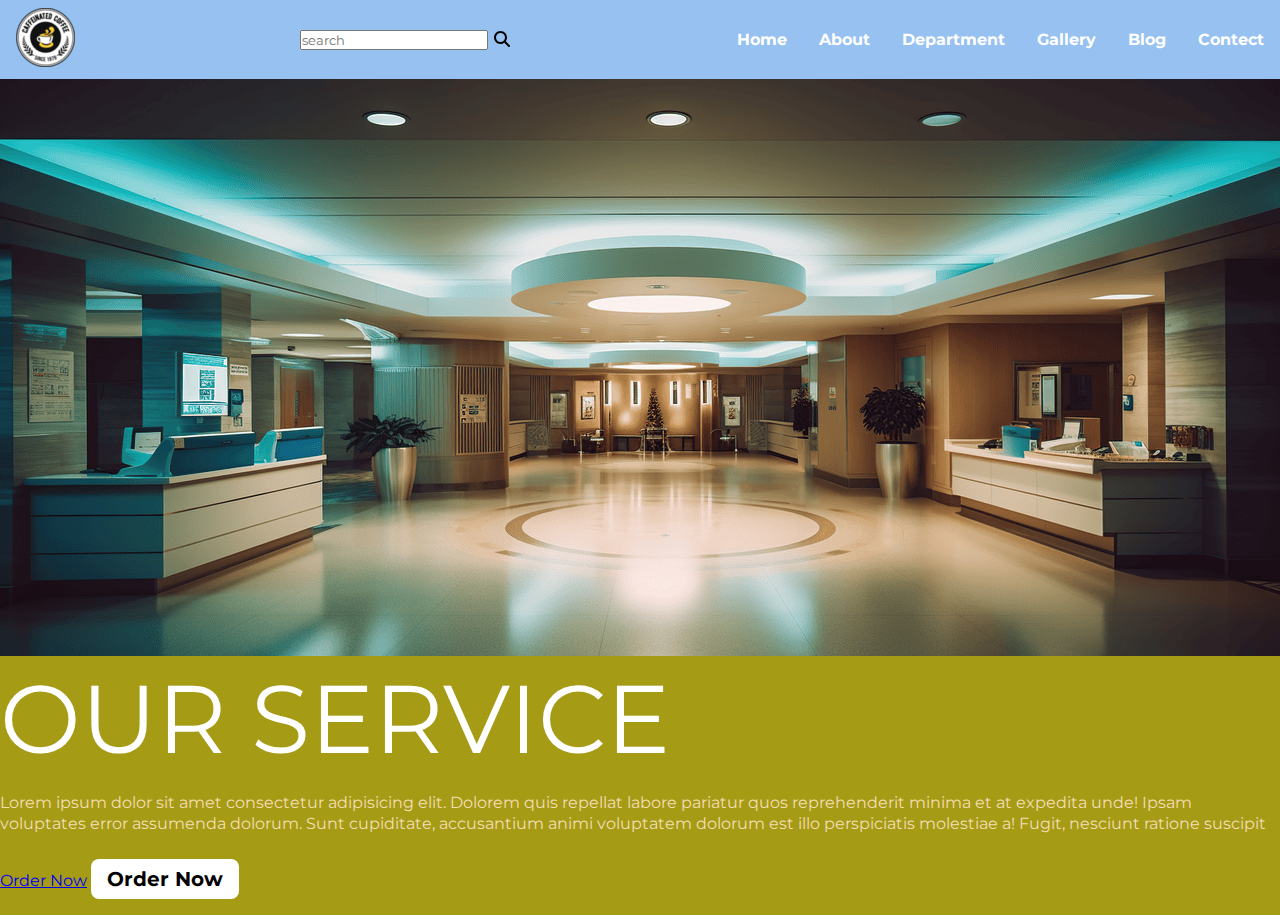
<file: index.html>
<!DOCTYPE html>
<html lang="en">
<head>
    <!--Mata Tag -->
    <meta http-equiv="Content-Type" content="text/html;charset=UTF-8">

    <!--Veiw port-->
    <meta name="viewport" content="width=device-width, initial-scale=1.0">
    
    <!--Meta SEO -->
    <meta name="description" content="">
    <meta name="keywords" content="">
    
    <!--Tital Meta-->
    <title>Akhtar Saeed Clinic</title>

    <!-- Link for Styling Parpose-->
    <link rel="stylesheet" href="css/style.css">
   

    <!--link for favicon icon-->
    <link rel="shortcut icon" href="favicon.ico" type="image/x-icon">

    <!--google fonts-->
   

<link rel="preconnect" href="https://fonts.googleapis.com">
<link rel="preconnect" href="https://fonts.gstatic.com" crossorigin>
<link href="https://fonts.googleapis.com/css2?family=Montserrat:ital,wght@0,100..900;1,100..900&display=swap" rel="stylesheet">
    
</head>

<body>
    <!-- Base Layout -->
        <!-- Main -->
        <Main>
            <header>
                 <!--Container-->
                <div class="container" id="">
                    <nav>
                        
                 <!--Navigation - Links-->
                    <div class="navigation">
                        <ul>
                            <li><a href="index.html">Home</a></li>
                            <li><a href="">About</a></li>
                            <li><a href="">Department</a></li>
                            <li><a href="">Gallery</a></li>
                            <li><a href="">Blog</a></li>
                            <li><a href="">Contect</a></li>
                        </ul>
                    </div>

                   
                    
                            <form action="search.html" class="search-from" id="">
                            <input type="search" name="" id="" class="input-search" placeholder="search">
                            <i class="fa-solid fa-magnifying-glass icon-search" ></i>
                            </form>

                        <div class="logo">
                        <a href="index.html">
                            <img src="img/Logo.png" alt="p-logo" class="p-logo">
                            
                        </a>
                        
                    </div>
                    </nav>
                </div>
                
            </header>
            <section class="section-intro-banner">
            <Div class="container col-img align-item-center">
                    <img src="img/hospital.png" alt= "img-banner" class="img-intro-banner" class="img-intro-banner">
                                        
                    </Div>
                       
                <div class="container d-flex align-item-center">
                    <div clas="col-content">
                    
                    <H1 class>OUR SERVICE</H1>
                    
                    <P>Lorem ipsum dolor sit amet consectetur adipisicing elit. Dolorem quis repellat labore pariatur quos 
                        reprehenderit minima et at expedita unde! Ipsam voluptates error assumenda dolorum. Sunt cupiditate, 
                        accusantium animi voluptatem dolorum est illo perspiciatis molestiae a! Fugit, nesciunt ratione suscipit 
                        </P>
                        <a href="cart.html">Order Now</a>
                        <button class="btn btn-primary">Order Now</button>
                    
                    </div>
                
                    
            </div>
            </section>
       
            <section class="section-black-coffee bg-pttern"> 
                      
                <div  class="col-content">
                    
            <h2></h2>




            </div>
            </section>


        </Main>
        <!--main App.ja-->
        <!--fout owsum-->
        <script> src="js/app.js"</script>
<script src="js/all.min.js"></script>

<script></script>  
</body>
</html>
</file>
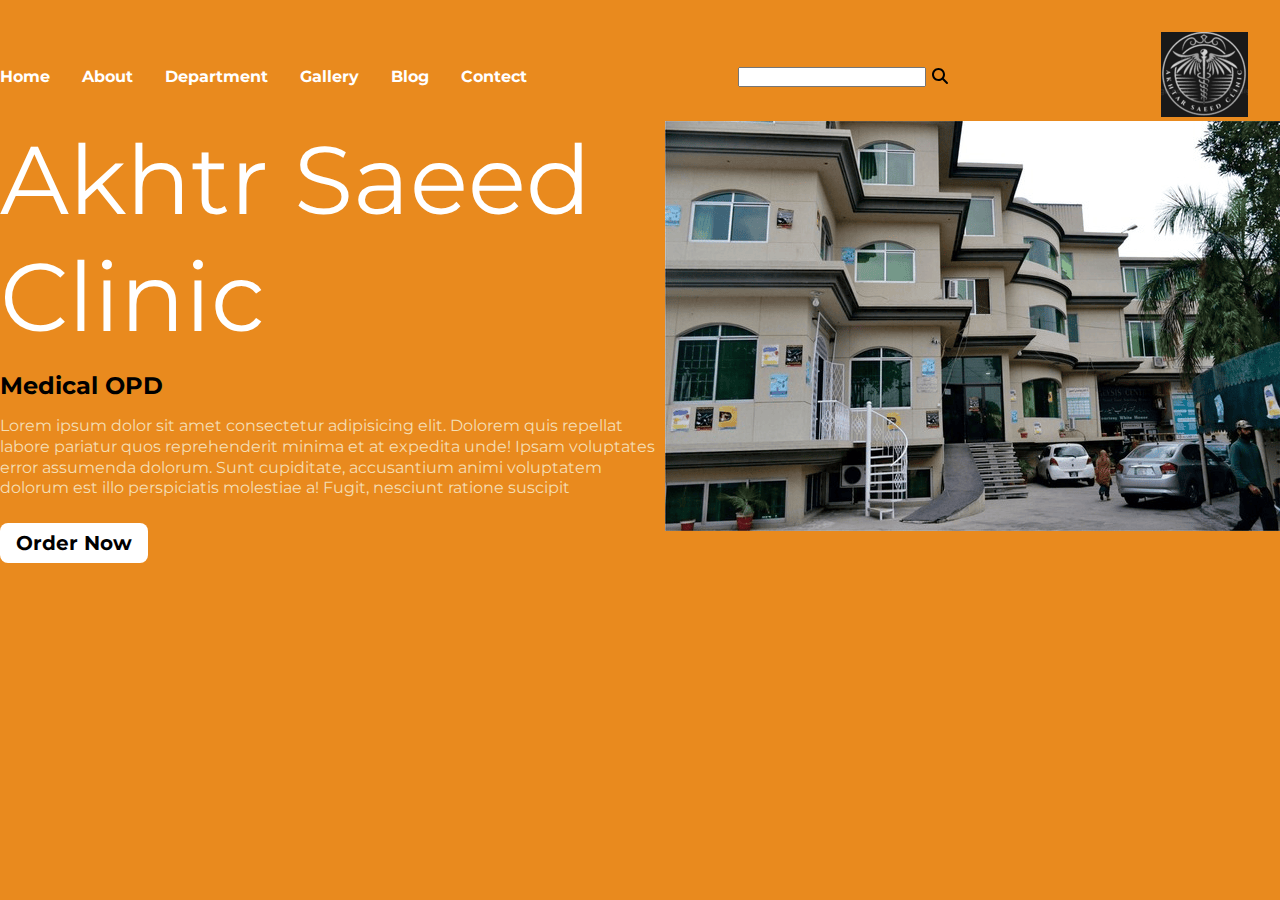
<file: project-clinic-main/project-clinic-main/index.html>
<!DOCTYPE html>
<html lang="en">
<head>
    <!--Mata Tag -->
    <meta http-equiv="Content-Type" content="text/html;charset=UTF-8">

    <!--Veiw port-->
    <meta name="viewport" content="width=device-width, initial-scale=1.0">
    
    <!--Meta SEO -->
    <meta name="description" content="">
    <meta name="keywords" content="">
    
    <!--Tital Meta-->
    <title>Akhtar Saeed Clinic</title>

    <!-- Link for Styling Parpose-->
    <link rel="stylesheet" href="css/style.css">

    <!--link for favicon icon-->
    <link rel="shortcut icon" href="favicon.ico" type="image/x-icon">

    <!--google fonts-->
   

<link rel="preconnect" href="https://fonts.googleapis.com">
<link rel="preconnect" href="https://fonts.gstatic.com" crossorigin>
<link href="https://fonts.googleapis.com/css2?family=Montserrat:ital,wght@0,100..900;1,100..900&display=swap" rel="stylesheet">
    
</head>

<body>
    <!-- Base Layout -->
        <!-- Main -->
        <Main>
            <header>
                 <!--Container-->
                <div class="container" id="">
                    <nav>
                 <!--Navigation - Links-->
                    <div class="navigation">
                        <ul>
                            <li><a href="index.html">Home</a></li>
                            <li><a href="">About</a></li>
                            <li><a href="">Department</a></li>
                            <li><a href="">Gallery</a></li>
                            <li><a href="">Blog</a></li>
                            <li><a href="">Contect</a></li>
                        </ul>
                    </div>

                   
                    
                            <form action="search.html">
                            <input type="search" name="" id>
                            <i class="fa-solid fa-magnifying-glass"></i>
                            </form>

                        <div class="logo">
                        <a href="index.html">
                            <img src="img/Logo.png.png" alt="p-logo" class="p-logo">
                            
                        </a>
                        
                    </div>
                        
                    
                    
                    </nav>
                </div>
                
            </header>
            <section class="section-intro-banner">
                <div class="container d-flex align-item-center">
                    <div clas="col-content">
                    <h1>Akhtr Saeed Clinic</h1>
                    <h2>Medical OPD</h2>
                    <P>Lorem ipsum dolor sit amet consectetur adipisicing elit. Dolorem quis repellat labore pariatur quos 
                        reprehenderit minima et at expedita unde! Ipsam voluptates error assumenda dolorum. Sunt cupiditate, 
                        accusantium animi voluptatem dolorum est illo perspiciatis molestiae a! Fugit, nesciunt ratione suscipit 
                        </P>
                        <button class="btn">Order Now</button>
                    
                    </div>
                
                    <Div class="col-img">
                    <img src="img/R.png.png" alt= "img-banner" class="img-intro-banner">
                    
                    </Div>
            </div>
            </section>



        </Main>
        <!--main App.ja-->
        <script> src="js/app.js"</script>
<script src="js/all.min.js"></script>

<script></script>  
</body>
</html>
</file>
<file: css/style.css>
* {

margin: 0 0 0 0;
padding: 0 0 0 0;

}

body {
background-color: #a59b15;
font-size: 16px;
font-family: "Montserrat", sans-serif;

}

/*Generic CSS Block */

:root {
    -ct-primary-color: #29a19c ;
}


h3, h4, h5, h6 { 
        margin: 0 0 1.5rem 0;
 
    
}

h1, h2 { 
        margin: 0 0 1rem 0;
 
    
}

h1, h2{ font-family: "Montserrat", sans-serif;
}

h1, h2{ font-family: "Montserrat", sans-serif;
}


p {
margin: 0 0 1.5rem 0;
line-height: 1.3rem;


}
input, button{

font-family: "Montserrat", sans-serif;
}


.container{

    width: 100%;
    max-width: 1320px;
    margin: 0 auto;

}

.align-items-center {

        align-items: center;


}

.d-flex {

    display:flex;
}
/*Header CSS */
.section-intro-banner{ h1 {color: white;
                        font-size: 6rem;
                        font-weight: 400;  }
                       h3  { color: wheat; }
                        p { color: wheat;

                            button{
                                background-color: aqua;
                                color: wheat; }
                            }
                        }

 
.bg-pattern{

      background-repeat: no-repeat;
      background-position: center;
      background-size: cover;
      min-height: 700px;

   
}                       


.btn {

border: none;
font-size: 1.25rem;
font-weight: 700;
padding:0.5rem 1rem;
border-radius: 0.5rem;
cursor:pointer;
color: black;
background-color: white;
}

.btn.btn-primary {
    color:black;
    background-color: var(-ct-primary-color)
             }


header  { 
            Nav {
                    background-color: rgb(150, 193, 241);
                    display: flex;
                    flex-direction: row-reverse;
                    justify-content: space-between;
                    align-items: center;
                    margin: 0 0 0 0;
                    padding: 0.5rem 1rem 0.5rem 1rem;
                        .navigation {
                                    ul  {
                                    display: flex;
                                    list-style: none;
                                    gap: 2rem;
                                        li {
                                            color: white;
                                                    a {
                                                font-size: 1rem;
                                                font-weight: 700;
                                                color: white;
                                                text-decoration: none;
                                                position: relative;
                                                        &:before   {
                                                                content: "";
                                                                position: absolute;
                                                                left: 0;
                                                                bottom: -0.5rem;
                                                                right: 0;
                                                                height: 0.25rem;
                                                                background-color: transparent;


                                                            }

                                                &:hover {
                                                        &::before{

                                                            background-color: aqua;
                                                        }
                                                }
                                                }
                                              }

                                        }

                                    }
                            }
                }
</file>
<file: project-clinic-main/project-clinic-main/css/style.css>
* {

margin: 0 0 0 0;
padding: 0 0 0 0;

}

body {
background-color: #e98a1e;
font-size: 16px;
font-family: "Montserrat", sans-serif;

}
/*Generic CSS Block */

:root {
    primary-color:#29a19c;
}


h3, h4, h5, h6 { 
        margin: 0 0 1.5rem 0;
 
    
}

h1, h2 { 
        margin: 0 0 1rem 0;
 
    
}

h1, h2{ font-family: "Montserrat", sans-serif;
}

p {
margin: 0 0 1.5rem 0;
line-height: 1.3rem;


}
input, button{

font-family: "Montserrat", sans-serif;
}


.container{

    width: 100%;
    max-width: 1320px;
    margin: 0 auto;

}

.align-items-center {

        align-items: center;


}

.d-flex {

    display:flex;
}
/*Header CSS */
.section-intro-banner{ h1 {color: white;
                        font-size: 6rem;
                        font-weight: 400;  }
                       h3  { color: wheat; }
                        p { color: wheat;

                            button{
                                background-color: aqua;
                                color: wheat; }
                            }
                                }

.btn {

border: none;
font-size: 1.25rem;
font-weight: 700;
padding:0.5rem 1rem;
border-radius: 0.5rem;
cursor:pointer;
color: black;
background-color: white;
}

.btn.btn-primary {

             }


header  { 
            Nav {
                    display: flex;
                    justify-content: space-between;
                    align-items: center;
                    margin: 0 2rem 0 0;
                    padding: 2rem 0 0 0;
               
                    .navigation {
                    
                                ul  {
                                    display: flex;
                                    list-style: none;
                                    gap: 2rem;
                                    
                                    li {
                                            color: white;
                                    
                                    
                                            a {
                                                font-size: 1rem;
                                                
                                                font-weight: 700;
                                                color: white;
                                                text-decoration: none;
                                                position: relative;
                                                            
                                                &:before   {
                                                                content: "";
                                                                position: absolute;
                                                                left: 0;
                                                                bottom: -.5rem;
                                                                right: 0;
                                                                height: 0.25rem;
                                                                background-color: transparent;


                                                            }

                                                &:hover {
                                                        &::before{

                                                            background-color: aqua;
                                                        }


                                                }

                                                        


                                                }
                                                
                                                

                                              }

                                        }

                                    }
                            }
                }
        }
</file>
